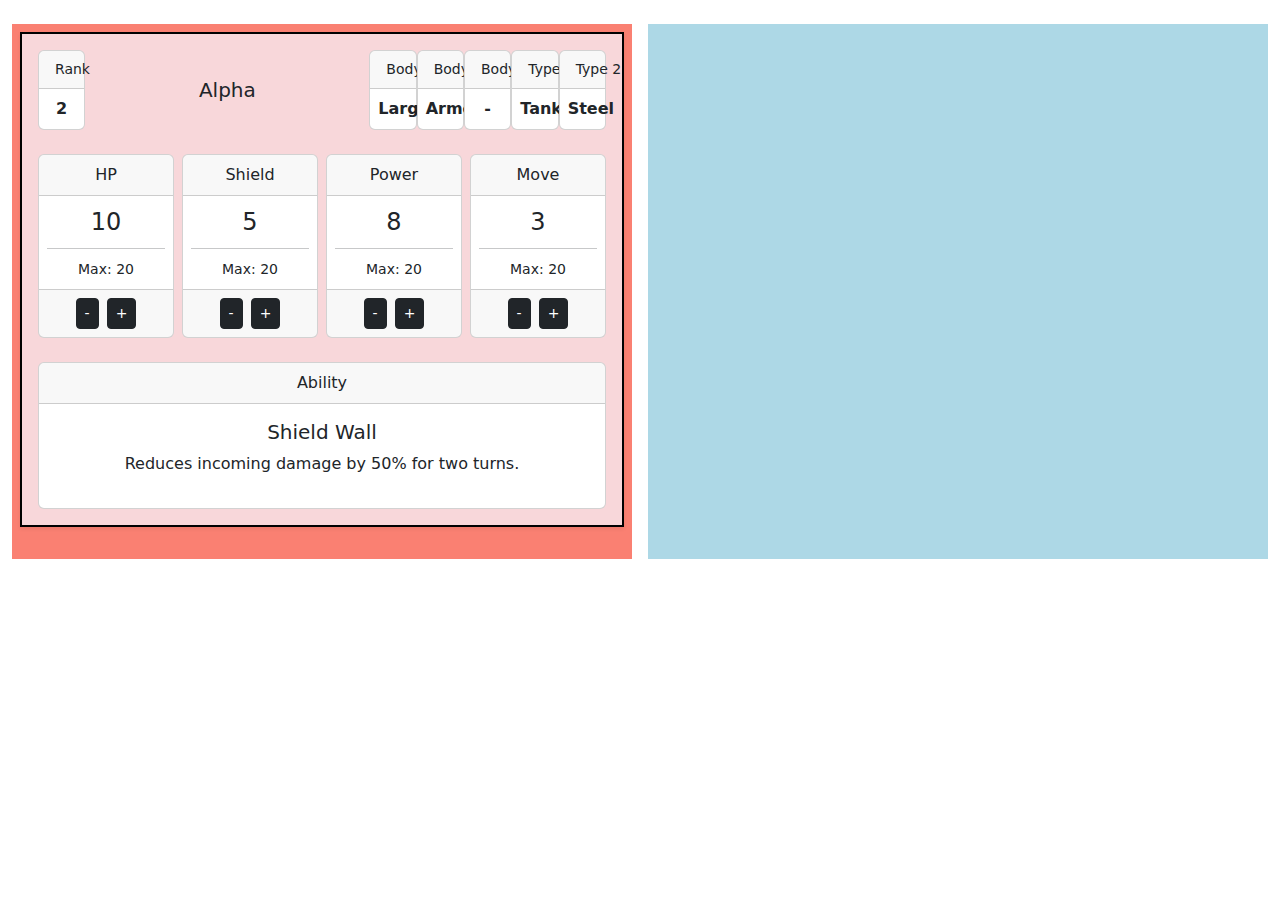
<file: index.html>
<!DOCTYPE html>
<html lang="en">
<head>
  <meta charset="UTF-8">
  <meta name="viewport" content="width=device-width, initial-scale=1">
  <title>Tactics UI</title>

  <link href="https://cdn.jsdelivr.net/npm/bootstrap@5.0.2/dist/css/bootstrap.min.css" rel="stylesheet">
  <script src="https://cdn.jsdelivr.net/npm/bootstrap@5.0.2/dist/js/bootstrap.bundle.min.js"></script>
</head>

<body>

<div class="container-fluid my-4">
  <div class="row">
    <!-- Left team (Red Team) -->
    <div class="col-12 col-md-6 pe-md-2">
      <div class="p-2 h-100" style="background-color: salmon;">
        <!-- Character cards will be injected here -->
      </div>
    </div>

    <!-- Right team (Blue Team) -->
    <div class="col-12 col-md-6 ps-md-2">
      <div class="p-2 h-100" style="background-color: lightblue;">
        <!-- Character cards will be injected here -->
      </div>
    </div>
  </div>
</div>

<!-- JavaScript -->
<script>
const characters = [
  {
    id: 1,
    name: 'Alpha',
    rank: 2,
    body1: 'Large',
    body2: 'Armored',
    body3: '-',
    type1: 'Tank',
    type2: 'Steel',
    hp: 10,
    shield: 5,
    power: 8,
    move: 3,
    max: 20,
    abilityName: 'Shield Wall',
    abilityDescription: 'Reduces incoming damage by 50% for two turns.',
    teamBgColor: '#f8d7da' // red team color
  }
];

// Stat max values
const statMax = {
  1: 20,
};

function createCharacterCard(character) {
  const template = document.getElementById('character-card-template');
  const clone = template.content.cloneNode(true);

  clone.querySelector('.character-card').style.backgroundColor = character.teamBgColor;

  clone.querySelector('.rank').innerText = character.rank;
  clone.querySelector('.name').innerText = character.name;

  clone.querySelector('.body1').innerText = character.body1;
  clone.querySelector('.body2').innerText = character.body2;
  clone.querySelector('.body3').innerText = character.body3;
  clone.querySelector('.type1').innerText = character.type1;
  clone.querySelector('.type2').innerText = character.type2;

  clone.querySelector('.hp-value').innerText = character.hp;
  clone.querySelector('.shield-value').innerText = character.shield;
  clone.querySelector('.power-value').innerText = character.power;
  clone.querySelector('.move-value').innerText = character.move;

  clone.querySelector('.hp-max').innerText = character.max;
  clone.querySelector('.shield-max').innerText = character.max;
  clone.querySelector('.power-max').innerText = character.max;
  clone.querySelector('.move-max').innerText = character.max;

  clone.querySelector('.ability-name').innerText = character.abilityName;
  clone.querySelector('.ability-description').innerText = character.abilityDescription;

  // 🔥 Auto-assign IDs here:
  clone.querySelector('.hp-value').id = `hp-${character.id}`;
  clone.querySelector('.shield-value').id = `shield-${character.id}`;
  clone.querySelector('.power-value').id = `power-${character.id}`;
  clone.querySelector('.move-value').id = `move-${character.id}`;

  // Also update the onclick functions in buttons
  const buttons = clone.querySelectorAll('.btn-minus, .btn-plus');
  buttons.forEach(button => {
    const isMinus = button.classList.contains('btn-minus');
    const statType = button.closest('.card').querySelector('.fs-4').classList[1].split('-')[0]; // hp, shield, etc.
    button.setAttribute('onclick', `${isMinus ? 'decrease' : 'increase'}('${statType}-${character.id}')`);
  });

  return clone;
}


function updateButtons(id) {
  const card = document.getElementById(id).closest('.card');
  const valueEl = document.getElementById(id);
  const minusBtn = card.querySelector('.btn-minus');
  const plusBtn = card.querySelector('.btn-plus');

  const current = parseInt(valueEl.innerText);
  const max = statMax[id.split('-')[1]];

  minusBtn.disabled = (current <= 0);
  plusBtn.disabled = (current >= max);
}

function decrease(id) {
  const valueEl = document.getElementById(id);
  let current = parseInt(valueEl.innerText);
  if (current > 0) {
    valueEl.innerText = current - 1;
    updateButtons(id);
  }
}

function increase(id) {
  const valueEl = document.getElementById(id);
  let current = parseInt(valueEl.innerText);
  const max = statMax[id.split('-')[1]];
  if (current < max) {
    valueEl.innerText = current + 1;
    updateButtons(id);
  }
}

function setupButtonLogic() {
  document.querySelectorAll('.card .btn-minus, .card .btn-plus').forEach(btn => {
    btn.addEventListener('click', () => {
      const valueEl = btn.closest('.card').querySelector('.fs-4');
      if (valueEl && valueEl.id) {
        updateButtons(valueEl.id);
      }
    });
  });
}

window.addEventListener('DOMContentLoaded', () => {
  fetch('char-card.html')
    .then(response => response.text())
    .then(html => {
      const templateContainer = document.createElement('div');
      templateContainer.innerHTML = html;
      document.body.appendChild(templateContainer);

      const leftTeam = document.querySelector('.col-md-6.pe-md-2 > div');
      const rightTeam = document.querySelector('.col-md-6.ps-md-2 > div');

      characters.forEach((character, index) => {
        const card = createCharacterCard(character);

        if (index < 3) {
          leftTeam.appendChild(card);
        } else {
          rightTeam.appendChild(card);
        }
      });

      setupButtonLogic();
    });
});
</script>

</body>
</html>
</file>
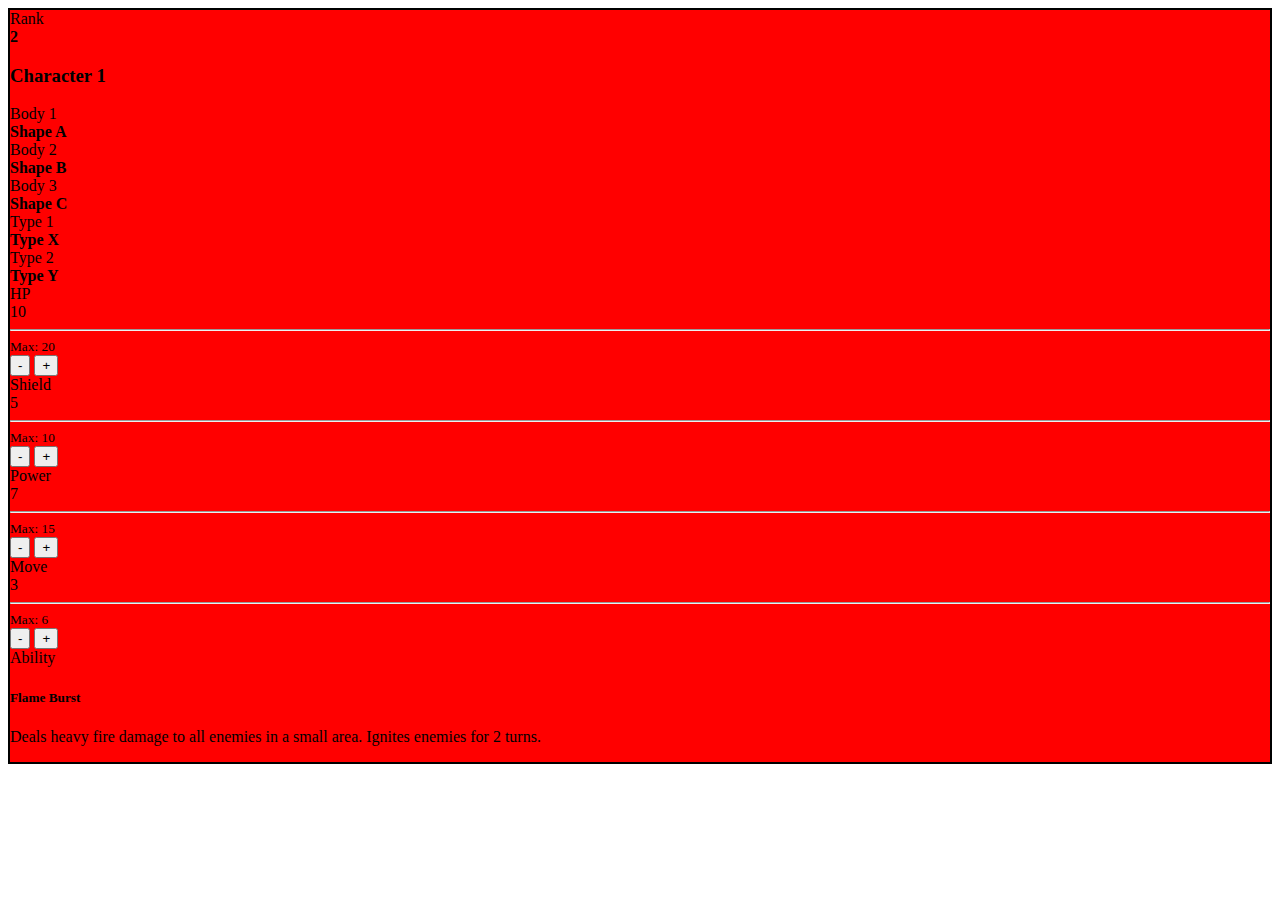
<file: index2.html>
<html lang="en">

<head>
    <meta charset="UTF-8">
    <meta name="viewport" content="width=device-width, initial-scale=1">
    <title>Tactics UI</title>
    <link href="https://cdn.jsdelivr.net/npm/bootstrap@5.0.2/dist/css/bootstrap.min.css" rel="stylesheet" integrity="sha384-EVSTQN3/azprG1Anm3QDgpJLIm9Nao0Yz1ztcQTwFspd3yD65VohhpuuCOmLASjC"
        crossorigin="anonymous">
    <script src="https://cdn.jsdelivr.net/npm/bootstrap@5.0.2/dist/js/bootstrap.bundle.min.js" integrity="sha384-MrcW6ZMFYlzcLA8Nl+NtUVF0sA7MsXsP1UyJoMp4YLEuNSfAP+JcXn/tWtIaxVXM"
        crossorigin="anonymous"></script>
    <!-- <link rel="stylesheet" href="css/styles.css"> -->
    <!-- <link rel="stylesheet" href="https://cdnjs.cloudflare.com/ajax/libs/font-awesome/6.5.1/css/all.min.css"> -->
</head>

<body>
    <div class="container my-4 p-4" style="background-color: red; border: 2px solid black;">
        <div class="row gx-0 mb-4 align-items-center">
            <!-- Rank Card (col-1) -->
            <div class="col-1">
              <div class="card text-center h-100 text-nowrap">
                <div class="card-header small">
                  Rank
                </div>
                <div class="card-body p-2">
                  <strong class="fs-6 fs-md-5">2</strong>
                </div>
              </div>
            </div>
        
            <!-- Character Name (col-6) -->
            <div class="col-6 d-flex align-items-center justify-content-center text-nowrap">
              <h3 class="mb-0 text-center fs-5 fs-md-4 fs-lg-3">Character 1</h3>
            </div>
        
            <!-- Body 1 -->
            <div class="col-1">
              <div class="card text-center h-100 text-nowrap">
                <div class="card-header small">
                  Body 1
                </div>
                <div class="card-body p-2">
                  <strong class="fs-6 fs-md-5">Shape A</strong>
                </div>
              </div>
            </div>
        
            <!-- Body 2 -->
            <div class="col-1">
              <div class="card text-center h-100 text-nowrap">
                <div class="card-header small">
                  Body 2
                </div>
                <div class="card-body p-2">
                  <strong class="fs-6 fs-md-5">Shape B</strong>
                </div>
              </div>
            </div>
        
            <!-- Body 3 -->
            <div class="col-1">
              <div class="card text-center h-100 text-nowrap">
                <div class="card-header small">
                  Body 3
                </div>
                <div class="card-body p-2">
                  <strong class="fs-6 fs-md-5">Shape C</strong>
                </div>
              </div>
            </div>
        
            <!-- Type 1 -->
            <div class="col-1">
              <div class="card text-center h-100 text-nowrap">
                <div class="card-header small">
                  Type 1
                </div>
                <div class="card-body p-2">
                  <strong class="fs-6 fs-md-5">Type X</strong>
                </div>
              </div>
            </div>
        
            <!-- Type 2 -->
            <div class="col-1">
              <div class="card text-center h-100 text-nowrap">
                <div class="card-header small">
                  Type 2
                </div>
                <div class="card-body p-2">
                  <strong class="fs-6 fs-md-5">Type Y</strong>
                </div>
              </div>
            </div>
          </div>

        <!-- Stats Section (already carded) -->
        <div class="row row-cols-4 gx-2 mb-4">
            <!-- HP Card -->
            <div class="col">
                <div class="card text-center">
                    <div class="card-header">
                        HP
                    </div>
                    <div class="card-body p-2">
                        <div class="fs-4" id="hp-value">10</div>
                        <hr class="my-2">
                        <small>Max: 20</small>
                    </div>
                    <div class="card-footer d-flex justify-content-center gap-2 p-2">
                        <button class="btn btn-sm btn-dark btn-minus" onclick="decrease('hp-value')">-</button>
                        <button class="btn btn-sm btn-dark btn-plus" onclick="increase('hp-value')">+</button>
                    </div>
                </div>
            </div>

            <!-- Shield Card -->
            <div class="col">
                <div class="card text-center">
                    <div class="card-header">
                        Shield
                    </div>
                    <div class="card-body p-2">
                        <div class="fs-4" id="shield-value">5</div>
                        <hr class="my-2">
                        <small>Max: 10</small>
                    </div>
                    <div class="card-footer d-flex justify-content-center gap-2 p-2">
                        <button class="btn btn-sm btn-dark btn-minus" onclick="decrease('shield-value')">-</button>
                        <button class="btn btn-sm btn-dark btn-plus" onclick="increase('shield-value')">+</button>
                    </div>
                </div>
            </div>

            <!-- Power Card -->
            <div class="col">
                <div class="card text-center">
                    <div class="card-header">
                        Power
                    </div>
                    <div class="card-body p-2">
                        <div class="fs-4" id="power-value">7</div>
                        <hr class="my-2">
                        <small>Max: 15</small>
                    </div>
                    <div class="card-footer d-flex justify-content-center gap-2 p-2">
                        <button class="btn btn-sm btn-dark btn-minus" onclick="decrease('power-value')">-</button>
                        <button class="btn btn-sm btn-dark btn-plus" onclick="increase('power-value')">+</button>
                    </div>
                </div>
            </div>

            <!-- Move Card -->
            <div class="col">
                <div class="card text-center">
                    <div class="card-header">
                        Move
                    </div>
                    <div class="card-body p-2">
                        <div class="fs-4" id="move-value">3</div>
                        <hr class="my-2">
                        <small>Max: 6</small>
                    </div>
                    <div class="card-footer d-flex justify-content-center gap-2 p-2">
                        <button class="btn btn-sm btn-dark btn-minus" onclick="decrease('move-value')">-</button>
                        <button class="btn btn-sm btn-dark btn-plus" onclick="increase('move-value')">+</button>
                    </div>
                </div>
            </div>
        </div>

        <!-- Ability Card -->
        <div class="card">
            <div class="card-header text-center">
                Ability
            </div>
            <div class="card-body text-center">
                <h5 class="card-title" id="ability-name">Flame Burst</h5>
                <p class="card-text" id="ability-description">
                    Deals heavy fire damage to all enemies in a small area. Ignites enemies for 2 turns.
                </p>
            </div>
        </div>
    </div>



</body>
</file>
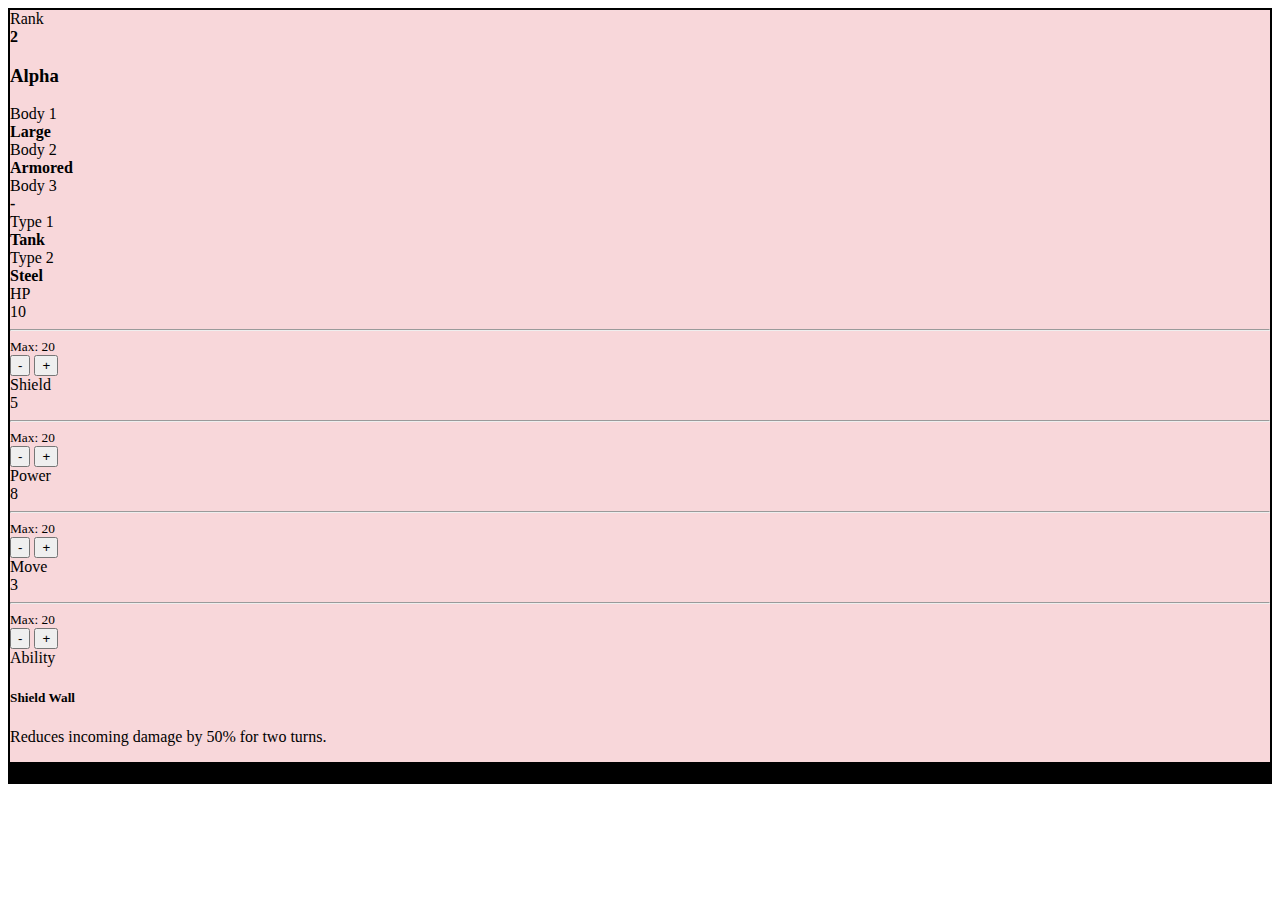
<file: layout.html>
<html lang="en">

<head>
    <meta charset="UTF-8">
    <meta name="viewport" content="width=device-width, initial-scale=1">
    <title>Tactics UI</title>
    <link href="https://cdn.jsdelivr.net/npm/bootstrap@5.0.2/dist/css/bootstrap.min.css" rel="stylesheet" integrity="sha384-EVSTQN3/azprG1Anm3QDgpJLIm9Nao0Yz1ztcQTwFspd3yD65VohhpuuCOmLASjC"
        crossorigin="anonymous">
    <script src="https://cdn.jsdelivr.net/npm/bootstrap@5.0.2/dist/js/bootstrap.bundle.min.js" integrity="sha384-MrcW6ZMFYlzcLA8Nl+NtUVF0sA7MsXsP1UyJoMp4YLEuNSfAP+JcXn/tWtIaxVXM"
        crossorigin="anonymous"></script>
    <!-- <link rel="stylesheet" href="css/styles.css"> -->
    <!-- <link rel="stylesheet" href="https://cdnjs.cloudflare.com/ajax/libs/font-awesome/6.5.1/css/all.min.css"> -->
</head>
<div class="container-fluid my-4">
    <div class="row">
      <!-- Left Team (Red Team) -->
      <div class="col-12 col-md-6 pe-md-2">
        <div class="p-2 h-100" style="background-color: salmon;">
          
          <!-- Character 1 (FULL structure restored) -->
          <div class="character-card mb-4 shadow-sm p-2" style="background-color: #f8d7da; border: 2px solid black;">
            <div class="container p-2">
              <div class="row gx-0 mb-4 align-items-center">
                <!-- Rank -->
                <div class="col-1">
                  <div class="card text-center h-100 text-nowrap">
                    <div class="card-header small">Rank</div>
                    <div class="card-body p-2"><strong>2</strong></div>
                  </div>
                </div>
  
                <!-- Name -->
                <div class="col-6 d-flex align-items-center justify-content-center text-nowrap">
                  <h3 class="mb-0 text-center fs-5 fs-md-4 fs-lg-3">Alpha</h3>
                </div>
  
                <!-- Body/Type cards -->
                <div class="col-1">
                  <div class="card text-center h-100 text-nowrap">
                    <div class="card-header small">Body 1</div>
                    <div class="card-body p-2"><strong>Large</strong></div>
                  </div>
                </div>
                <div class="col-1">
                  <div class="card text-center h-100 text-nowrap">
                    <div class="card-header small">Body 2</div>
                    <div class="card-body p-2"><strong>Armored</strong></div>
                  </div>
                </div>
                <div class="col-1">
                  <div class="card text-center h-100 text-nowrap">
                    <div class="card-header small">Body 3</div>
                    <div class="card-body p-2"><strong>-</strong></div>
                  </div>
                </div>
                <div class="col-1">
                  <div class="card text-center h-100 text-nowrap">
                    <div class="card-header small">Type 1</div>
                    <div class="card-body p-2"><strong>Tank</strong></div>
                  </div>
                </div>
                <div class="col-1">
                  <div class="card text-center h-100 text-nowrap">
                    <div class="card-header small">Type 2</div>
                    <div class="card-body p-2"><strong>Steel</strong></div>
                  </div>
                </div>
              </div>
  
              <!-- Stats Section -->
              <div class="row row-cols-4 gx-2 mb-4">
                <!-- HP -->
                <div class="col">
                  <div class="card text-center">
                    <div class="card-header">HP</div>
                    <div class="card-body p-2">
                      <div class="fs-4" id="hp-value-1">10</div>
                      <hr class="my-2">
                      <small>Max: 20</small>
                    </div>
                    <div class="card-footer d-flex justify-content-center gap-2 p-2">
                      <button class="btn btn-sm btn-dark btn-minus" onclick="decrease('hp-value-1')">-</button>
                      <button class="btn btn-sm btn-dark btn-plus" onclick="increase('hp-value-1')">+</button>
                    </div>
                  </div>
                </div>
  
                <!-- Shield -->
                <div class="col">
                  <div class="card text-center">
                    <div class="card-header">Shield</div>
                    <div class="card-body p-2">
                      <div class="fs-4" id="shield-value-1">5</div>
                      <hr class="my-2">
                      <small>Max: 20</small>
                    </div>
                    <div class="card-footer d-flex justify-content-center gap-2 p-2">
                      <button class="btn btn-sm btn-dark btn-minus" onclick="decrease('shield-value-1')">-</button>
                      <button class="btn btn-sm btn-dark btn-plus" onclick="increase('shield-value-1')">+</button>
                    </div>
                  </div>
                </div>
  
                <!-- Power -->
                <div class="col">
                  <div class="card text-center">
                    <div class="card-header">Power</div>
                    <div class="card-body p-2">
                      <div class="fs-4" id="power-value-1">8</div>
                      <hr class="my-2">
                      <small>Max: 20</small>
                    </div>
                    <div class="card-footer d-flex justify-content-center gap-2 p-2">
                      <button class="btn btn-sm btn-dark btn-minus" onclick="decrease('power-value-1')">-</button>
                      <button class="btn btn-sm btn-dark btn-plus" onclick="increase('power-value-1')">+</button>
                    </div>
                  </div>
                </div>
  
                <!-- Move -->
                <div class="col">
                  <div class="card text-center">
                    <div class="card-header">Move</div>
                    <div class="card-body p-2">
                      <div class="fs-4" id="move-value-1">3</div>
                      <hr class="my-2">
                      <small>Max: 20</small>
                    </div>
                    <div class="card-footer d-flex justify-content-center gap-2 p-2">
                      <button class="btn btn-sm btn-dark btn-minus" onclick="decrease('move-value-1')">-</button>
                      <button class="btn btn-sm btn-dark btn-plus" onclick="increase('move-value-1')">+</button>
                    </div>
                  </div>
                </div>
              </div>
  
              <!-- Ability -->
              <div class="card">
                <div class="card-header text-center">Ability</div>
                <div class="card-body text-center">
                  <h5 class="card-title" id="ability-name-1">Shield Wall</h5>
                  <p class="card-text" id="ability-description-1">
                    Reduces incoming damage by 50% for two turns.
                  </p>
                </div>
              </div>
  
            </div>
          </div>
  
          <!-- Placeholders for Character 2 and 3 -->
          <div class="character-card mb-4 shadow-sm p-2" style="background-color: #f8d7da; border: 2px solid black;">
            <!-- Character 2 will be inserted here -->
          </div>
  
          <div class="character-card mb-4 shadow-sm p-2" style="background-color: #f8d7da; border: 2px solid black;">
            <!-- Character 3 will be inserted here -->
          </div>
  
        </div>
      </div>
  
      <!-- Right Team (Blue Team) -->
      <div class="col-12 col-md-6 ps-md-2">
        <div class="p-2 h-100" style="background-color: lightblue;">
          <!-- Placeholders for Characters 4, 5, 6 -->
          <div class="character-card mb-4 shadow-sm p-2" style="background-color: #d1ecf1; border: 2px solid black;">
            <!-- Character 4 will be inserted here -->
          </div>
  
          <div class="character-card mb-4 shadow-sm p-2" style="background-color: #d1ecf1; border: 2px solid black;">
            <!-- Character 5 will be inserted here -->
          </div>
  
          <div class="character-card mb-4 shadow-sm p-2" style="background-color: #d1ecf1; border: 2px solid black;">
            <!-- Character 6 will be inserted here -->
          </div>
        </div>
      </div>
  
    </div>
  </div>
</file>
